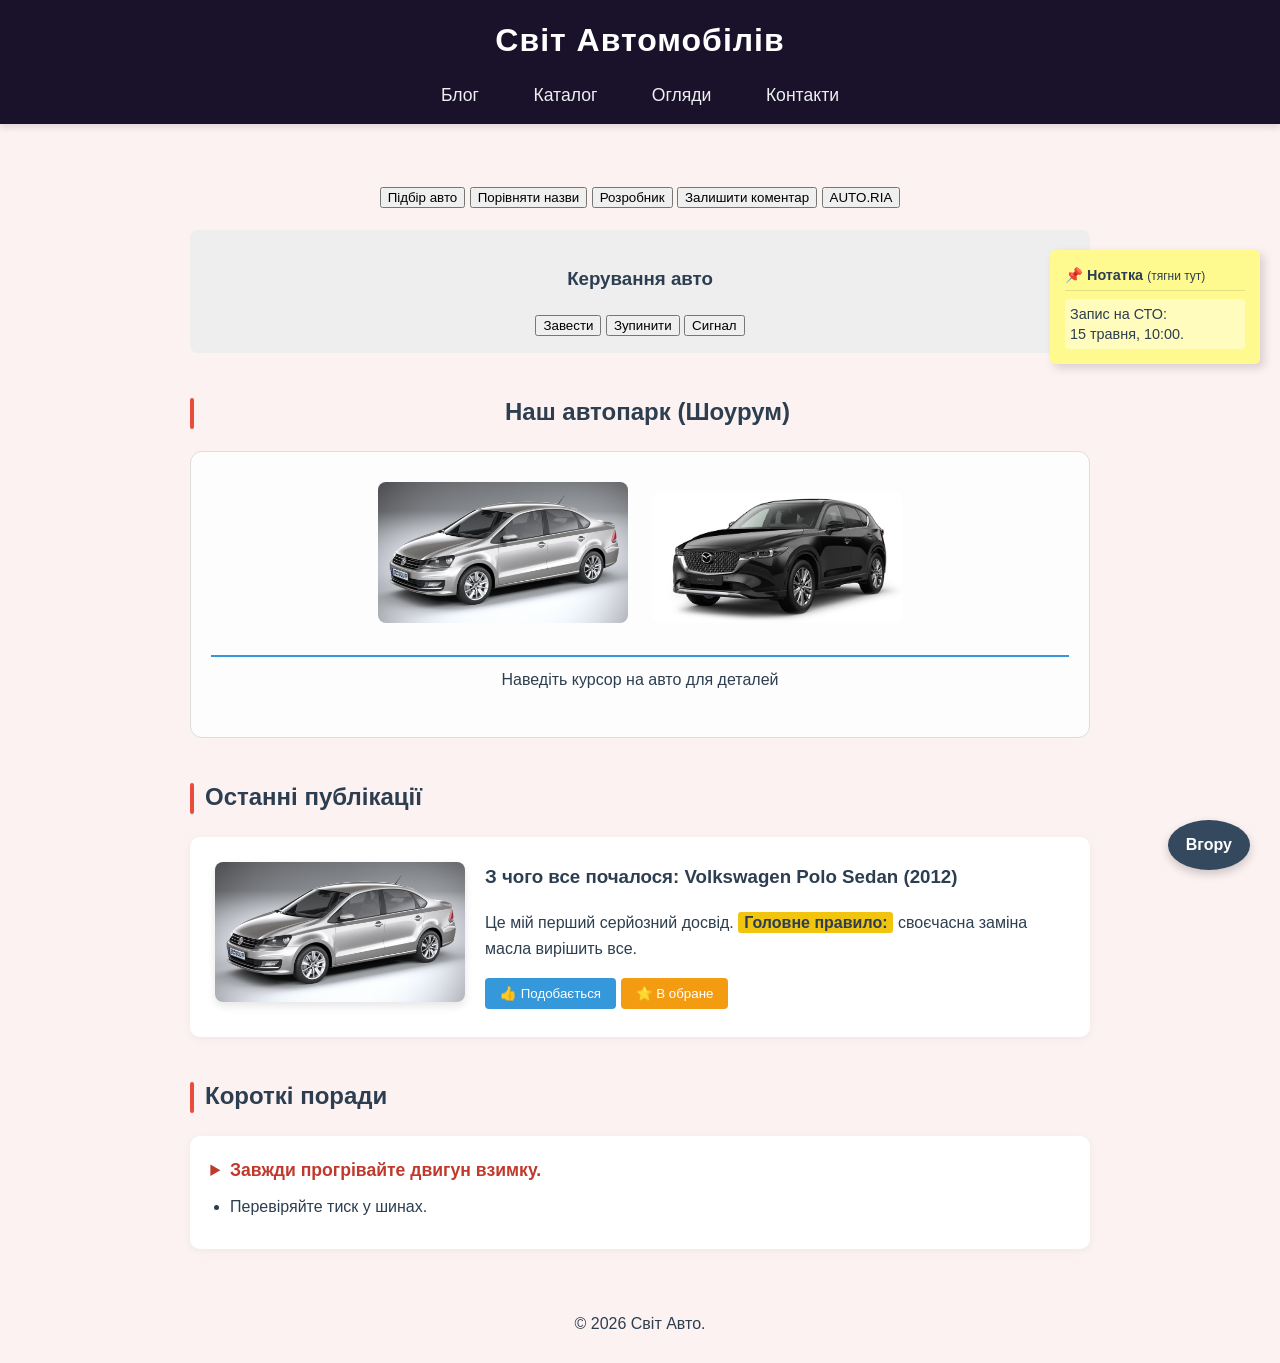
<file: index.html>
<!DOCTYPE html>
<html lang="uk">
<head>
    <meta charset="UTF-8">
    <meta name="author" content="Женя Науменко">
    <title>Блог - Світ Авто (Lab 8)</title>
    <link rel="stylesheet" href="style.css">
    <style>
        /* Стиль для підсвічування елементів списку (Lab 7) */
        .highlight-item {
            background-color: #f1c40f !important;
            color: #2c3e50 !important;
            font-weight: bold;
            transition: 0.3s;
        }
    </style>
</head>
<body>
    <header id="main-header" class="main-header">
        <h1>Світ Автомобілів</h1>
        <nav>
            <ul>
                <li><a href="index.html">Блог</a></li>
                <li><a href="catalog.html">Каталог</a></li>
                <li><a href="reviews.html">Огляди</a></li>
                <li><a href="contacts.html">Контакти</a></li>
            </ul>
        </nav>
    </header>

    <main>
        <div style="text-align: center; margin-bottom: 20px;">
            <button onclick="userDialogue()">Підбір авто</button>
            <button onclick="compareCarNames('Volkswagen', 'Mazda')">Порівняти назви</button>
            <button onclick="showDeveloper('Науменко', 'Євген')">Розробник</button>
            <button onclick="modifyPageDOM()">Залишити коментар</button>
            <button onclick="externalRedirect()">AUTO.RIA</button>
        </div>

        <div id="car-menu" style="background: #eee; padding: 15px; border-radius: 8px; margin-bottom: 20px; text-align: center;">
            <h3>Керування авто</h3>
            <button data-method="startEngine">Завести</button>
            <button data-method="stopEngine">Зупинити</button>
            <button data-method="honk">Сигнал</button>
        </div>

        <section style="margin: 30px 0; text-align: center;">
            <h2>Наш автопарк (Шоурум)</h2>
            <div id="showroom-container" style="background: #fdfdfd; padding: 20px; border-radius: 12px; border: 1px solid #ddd;">
                <img src="vw.jpg" style="width: 250px; margin: 10px; border-radius: 8px; cursor: pointer; transition: 0.3s;" 
                     alt="Volkswagen Polo" data-info="Надійний седан 2012 року.">
                <img src="mazda.jpg" style="width: 250px; margin: 10px; border-radius: 8px; cursor: pointer; transition: 0.3s;" 
                     alt="Mazda CX-5" data-info="Сучасний кросовер 2025 року.">
                
                <div id="showroom-details" style="margin-top: 15px; padding: 10px; border-top: 2px solid #3498db; min-height: 40px;">
                    Наведіть курсор на авто для деталей
                </div>
            </div>
        </section>

        <div id="maintenance-note" class="sticky-note">
    <div class="drag-header">
        <strong>📌 Нотатка</strong> <small>(тягни тут)</small>
    </div>
    <div contenteditable="true" class="editable-text">
        Запис на СТО: <br> 15 травня, 10:00.
    </div>
</div>

        <h2>Останні публікації</h2>
        <div class="blog-post">
            <img src="vw.jpg" alt="Мій VW Polo" class="post-image-float" id="main-car-img">
            <h3 id="vw-title">З чого все почалося: Volkswagen Polo Sedan (2012)</h3>
            <p>
                Це мій перший серйозний досвід. <span class="highlight-text">Головне правило:</span> своєчасна заміна масла вирішить все.
            </p>
            <div style="margin-top: 15px;">
                <button id="like-btn" style="background: #3498db; color: white; border: none; padding: 8px 15px; border-radius: 4px; cursor: pointer;">👍 Подобається</button>
                <button id="favorite-btn" style="background: #f39c12; color: white; border: none; padding: 8px 15px; border-radius: 4px; cursor: pointer;">⭐ В обране</button>
            </div>
        </div>

        <div class="maintenance-tips">
            <h2>Короткі поради</h2>
            <ul class="tips-list" id="interactive-list">
                <li>Завжди прогрівайте двигун взимку.</li>
                <li>Перевіряйте тиск у шинах.</li>
            </ul>
        </div>

        <a href="#main-header" class="btn-up">Вгору</a>
    </main>

    <script>
        alert("Вітаємо у Світі Авто!");
        const originalBg = document.body.style.backgroundColor;
        document.body.style.backgroundColor = "#fdf2f2"; 
        setTimeout(() => { document.body.style.backgroundColor = originalBg; }, 30000);
        document.write("<footer style='text-align:center; padding:10px;'><p>&copy; 2026 Світ Авто.</p></footer>"); //
    </script>
    <script src="script.js"></script>
</body>
</html>
</file>
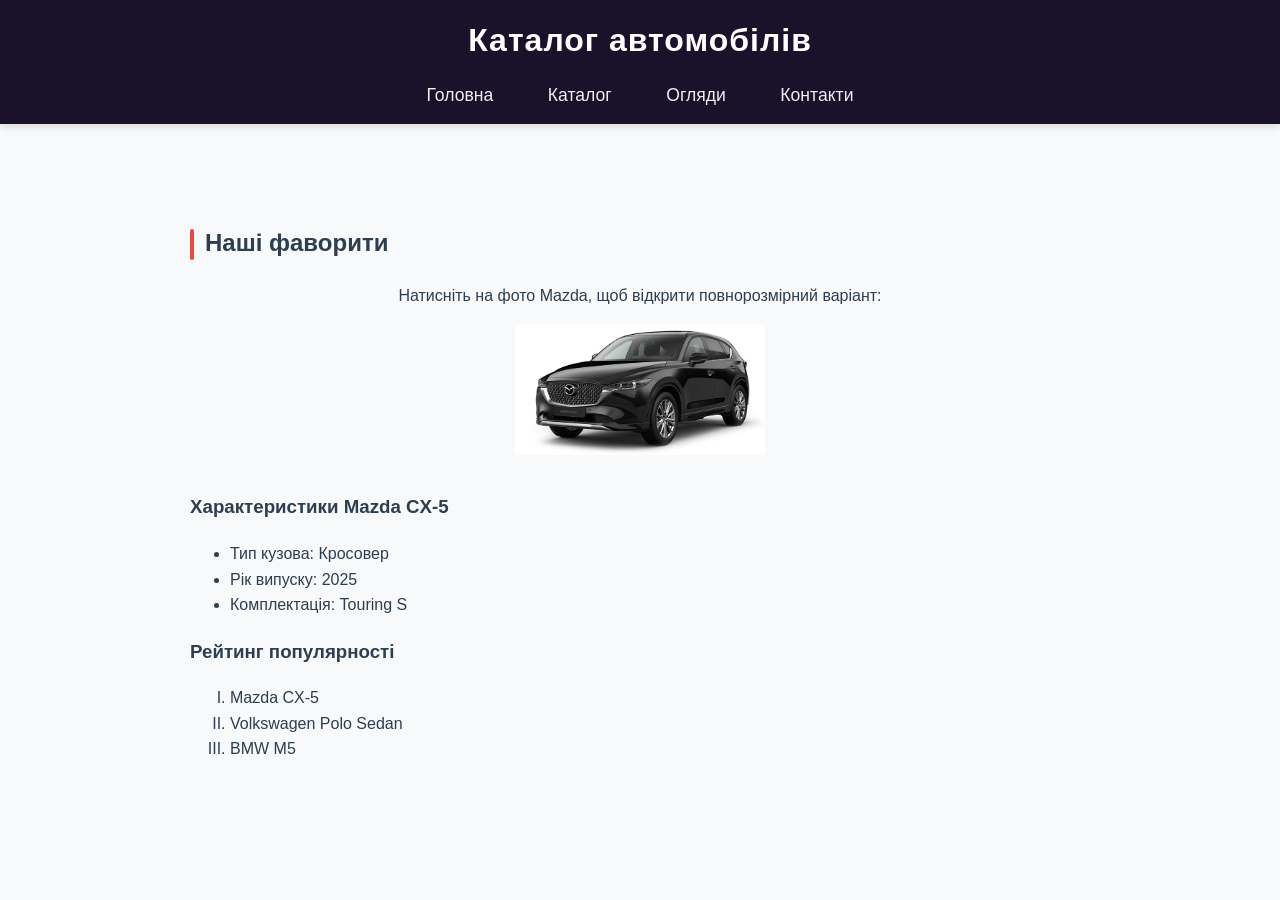
<file: catalog.html>
<!DOCTYPE html>
<html lang="uk">
<head>
    <meta charset="UTF-8">
    <meta name="author" content="Женя Науменко">
    <title>Каталог - Світ Авто</title>
    <link rel="stylesheet" href="style.css">
</head>
<body>
    <header id="main-header">
        <h1>Каталог автомобілів</h1>
        <nav>
            <ul>
                <li><a href="index.html">Головна</a></li>
                <li><a href="catalog.html">Каталог</a></li>
                <li><a href="reviews.html">Огляди</a></li>
                <li><a href="contacts.html">Контакти</a></li>
            </ul>
        </nav>
    </header>

    <main>
        <h2 id="main-favs">Наші фаворити</h2>
        
        <div style="text-align: center; margin-bottom: 30px;">
            <p>Натисніть на фото Mazda, щоб відкрити повнорозмірний варіант:</p>
            <a href="mazda.jpg" target="_blank">
                <img src="mazda.jpg" style="width: 250px;" alt="Mazda CX-5">
            </a>
        </div>

        <h3 id="mazda-section">Характеристики Mazda CX-5</h3>
        <ul class="custom-ul">
            <li>Тип кузова: Кросовер</li>
            <li>Рік випуску: 2025</li>
            <li>Комплектація: Touring S</li>
        </ul>

        <h3>Рейтинг популярності</h3>
        <ol class="custom-ol" type="I">
            <li>Mazda CX-5</li>
            <li>Volkswagen Polo Sedan</li>
            <li>BMW M5</li>
        </ol>
    </main>
</body>
</html>
</file>
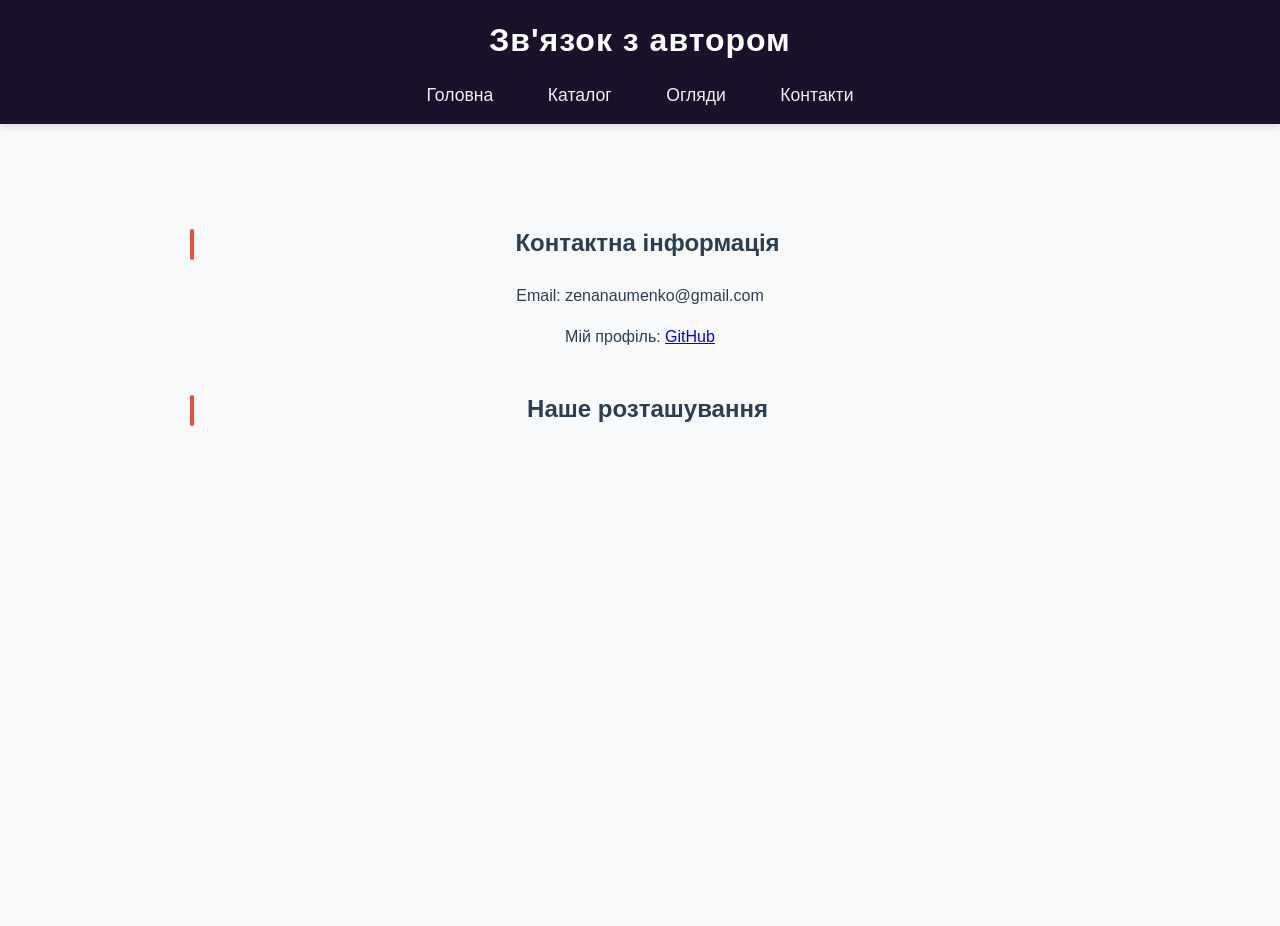
<file: contacts.html>
<!DOCTYPE html>
<html lang="uk">
<head>
    <meta charset="UTF-8">
    <meta name="author" content="Женя Науменко">
    <title>Контакти - Світ Авто</title>
    <link rel="stylesheet" href="style.css">
</head>
<body>
    <header id="main-header">
        <h1>Зв'язок з автором</h1>
        <nav>
            <ul>
                <li><a href="index.html">Головна</a></li>
                <li><a href="catalog.html">Каталог</a></li>
                <li><a href="reviews.html">Огляди</a></li>
                <li><a href="contacts.html">Контакти</a></li>
            </ul>
        </nav>
    </header>

    <main style="text-align: center;">
        <h2>Контактна інформація</h2>
        <p class="important-contact">Email: zenanaumenko@gmail.com</p>
        <p>Мій профіль: <a href="https://github.com/yellowblackie" target="_blank">GitHub</a></p>
        
        <h2 style="margin-top: 40px;">Наше розташування</h2>
        <iframe src="https://maps.google.com/maps?q=Київ&t=&z=13&ie=UTF8&iwloc=&output=embed" width="100%" height="450" style="border:0; max-width: 800px; border-radius: 10px;" allowfullscreen="" loading="lazy"></iframe>
    </main>
</body>
</html>
</file>
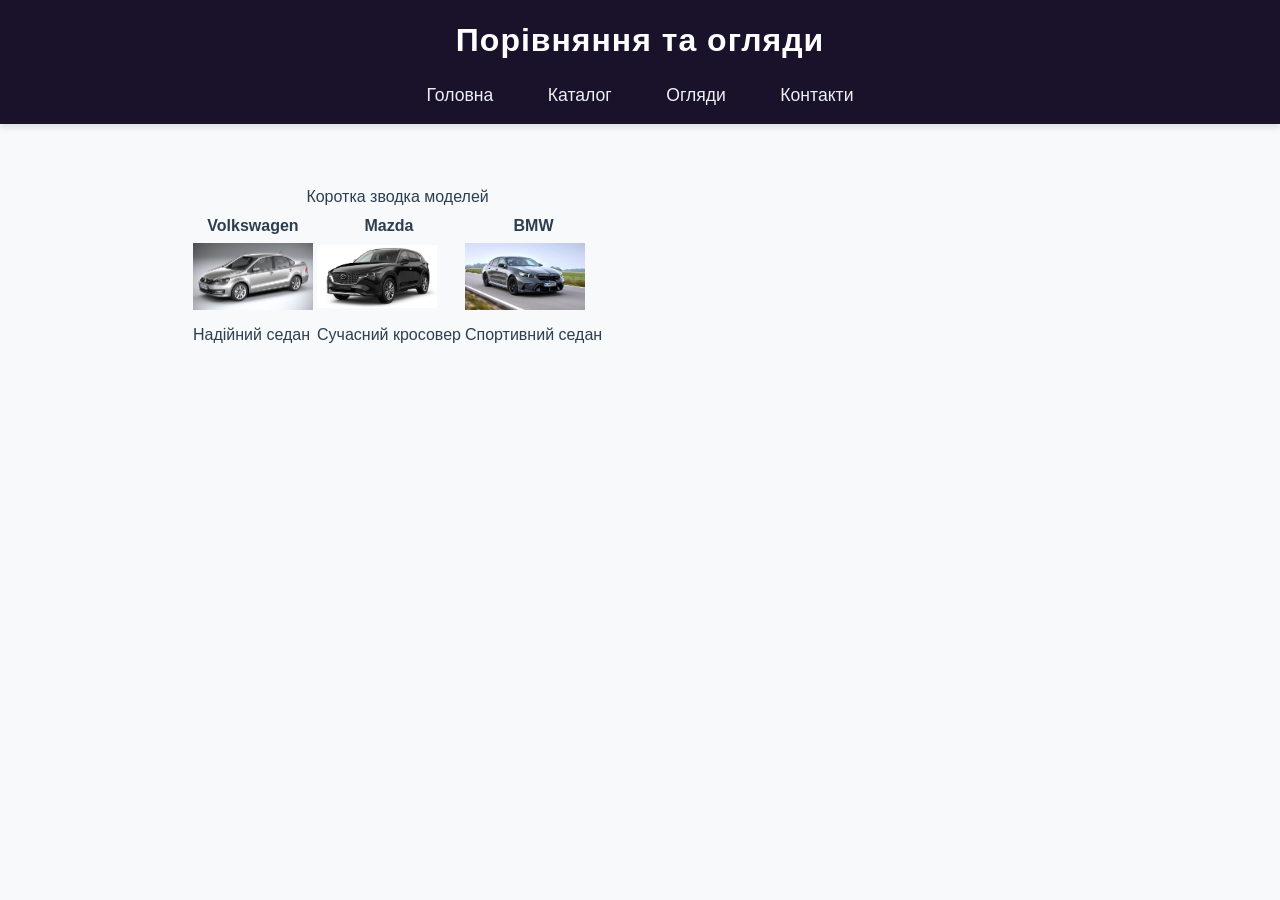
<file: reviews.html>
<!DOCTYPE html>
<html lang="uk">
<head>
    <meta charset="UTF-8">
    <meta name="author" content="Женя Науменко">
    <title>Огляди - Світ Авто</title>
    <link rel="stylesheet" href="style.css">
</head>
<body>
    <header id="main-header">
        <h1>Порівняння та огляди</h1>
        <nav>
            <ul>
                <li><a href="index.html">Головна</a></li>
                <li><a href="catalog.html">Каталог</a></li>
                <li><a href="reviews.html">Огляди</a></li>
                <li><a href="contacts.html">Контакти</a></li>
            </ul>
        </nav>
    </header>

    <main>
        <table class="styled-table">
            <caption>Коротка зводка моделей</caption>
            <tr>
                <th>Volkswagen</th>
                <th>Mazda</th>
                <th>BMW</th>
            </tr>
            <tr>
                <td><img src="vw.jpg" style="width:120px;" alt="VW Polo"></td>
                <td><img src="mazda.jpg" style="width:120px;" alt="Mazda CX-5"></td>
                <td><img src="bmw.jpg" style="width:120px;" alt="BMW M5"></td>
            </tr>
            <tr>
                <td>Надійний седан</td>
                <td>Сучасний кросовер</td>
                <td>Спортивний седан</td>
            </tr>
        </table>
    </main>
</body>
</html>
</file>
<file: style.css>
body {
    background-color: #f8f9fa; 
    font-family: 'Segoe UI', sans-serif; 
    color: #2c3e50; 
    line-height: 1.6;
    margin: 0;
}

main {
    max-width: 900px;
    margin: 0 auto;
    padding: 20px;
}

#main-header {
    background-color: #1a112a;
    padding: 15px 0;
    margin-bottom: 40px;
    box-shadow: 0 4px 6px rgba(0,0,0,0.1);
}

#main-header h1 {
    color: #ffffff;
    text-align: center;
    margin: 0;
    font-size: 2rem;
    letter-spacing: 1px;
}

/* Навігація */
nav ul {
    list-style: none; 
    padding: 0;
    text-align: center;
    margin: 15px 0 0 0;
}
nav ul li { display: inline-block; margin: 0 10px; }
nav ul li a {
    color: #ecf0f1;
    text-decoration: none;
    font-size: 1.1rem;
    padding: 8px 15px;
    border-radius: 5px;
    transition: 0.3s;
}
nav ul li a:hover { background-color: #3498db; }

/*  ПСЕВДОКЛАСИ ПОСИЛАНЬ */
.read-more-link:link { color: #2980b9; font-weight: bold; text-decoration: none; }
.read-more-link:visited { color: #8e44ad; }
.read-more-link:hover { color: #e74c3c; text-decoration: underline; }
.read-more-link:active { color: #f39c12; }

/*  ПСЕВДОЕЛЕМЕНТИ (BEFORE / AFTER) */
/* вертикальна лінія перед заголовками H2 */
h2 {
    position: relative;
    padding-left: 15px;
    margin-top: 40px;
}
h2::before {
    content: "";
    position: absolute;
    left: 0;
    top: 5px;
    width: 4px;
    height: 80%;
    background-color: #e74c3c;
    border-radius: 2px;
}

/* стрілочка до посилання "Читати повні характеристики" */
.read-more-link::after {
    content: " \2192"; 
    transition: 0.3s;
}
.read-more-link:hover::after {
    padding-left: 5px; /* Стрілочка від'їжджає вправо при наведенні */
}

/* FLOAT ТА БЛОЧНІ ЕЛЕМЕНТИ */
.blog-post {
    background-color: #ffffff;
    padding: 25px;
    border-radius: 10px;
    box-shadow: 0 2px 10px rgba(0,0,0,0.05);
    margin-bottom: 30px;
}
.blog-post h3 { margin-top: 0; color: #2c3e50; }

/* Плаваюча картинка: текст обтікає її справа */
.post-image-float {
    float: left; 
    width: 250px; 
    margin-right: 20px;
    margin-bottom: 10px;
    border-radius: 8px;
    box-shadow: 0 4px 8px rgba(0,0,0,0.1);
}
/* Рядковий елемент span */
.highlight-text {
    background-color: #f1c40f;
    padding: 2px 6px;
    border-radius: 3px;
    font-weight: bold;
}
/* Очищення потоку  */
.blog-post::after {
    content: "";
    display: table;
    clear: both;
}

/*  POSITION (RELATIVE / ABSOLUTE / FIXED) */
/* Якір для абсолютного позиціонування */
.promo-banner {
    position: relative;
    background-color: #ecf0f1;
    padding: 30px 25px 25px;
    border-radius: 10px;
    border-left: 5px solid #3498db;
    margin-bottom: 40px;
}

/* Абсолютно позиційований бейдж "Новий огляд" */
.badge-hot {
    position: absolute;
    top: -12px;
    right: 30px;
    background-color: #e74c3c;
    color: white;
    padding: 5px 15px;
    border-radius: 20px;
    font-size: 0.85rem;
    font-weight: bold;
    text-transform: uppercase;
    letter-spacing: 1px;
}

/* Фіксована кнопка вгору */
.btn-up {
    position: fixed;
    bottom: 30px;
    right: 30px;
    background-color: #34495e;
    color: white;
    padding: 12px 18px;
    border-radius: 50%;
    text-decoration: none;
    font-weight: bold;
    box-shadow: 0 4px 10px rgba(0,0,0,0.2);
    z-index: 1000;
}
.btn-up:hover { background-color: #2c3e50; }

/*FIRST-CHILD */
.tips-list {
    background-color: #ffffff;
    padding: 20px 20px 20px 40px;
    border-radius: 10px;
    box-shadow: 0 2px 10px rgba(0,0,0,0.05);
}
.tips-list li { margin-bottom: 10px; }

/* Виділяє найважливішу (першу) пораду в списку */
.tips-list li:first-child {
    color: #c0392b;
    font-weight: bold;
    font-size: 1.1rem;
    list-style-type: disclosure-closed;
}

/* Підсвічування елементів списку */
.highlight-list-item {
    background-color: #f1c40f;
    color: #000;
    font-weight: bold;
    border-radius: 5px;
    padding: 2px 5px;
    transition: 0.3s;
}

/* Шоурум */
.car-showroom {
    margin-top: 50px;
}
.showroom-box {
    background: #fdfdfd;
    padding: 20px;
    border-radius: 12px;
    border: 1px solid #ddd;
    text-align: center;
}
.showroom-img {
    width: 280px;
    margin: 15px;
    border-radius: 8px;
    cursor: pointer;
    box-shadow: 0 4px 8px rgba(0,0,0,0.1);
    transition: 0.3s;
}
.details-panel {
    margin-top: 15px;
    padding: 10px;
    font-size: 1.1rem;
    color: #2c3e50;
    border-top: 2px solid #3498db;
    min-height: 40px;
}

/* Стікер пам'ятка */
.sticky-note {
    position: absolute;
    top: 250px;
    right: 20px;
    width: 180px;
    background: #fffa90; /* Класичний колір стікера */
    padding: 15px;
    border-radius: 5px;
    box-shadow: 4px 4px 10px rgba(0,0,0,0.15);
    cursor: grab;
    z-index: 9999;
    font-size: 0.9rem;
    line-height: 1.4;
    user-select: none;
}
.sticky-note:active { cursor: grabbing; }

/* Шапка нотатки для перетягування */
.drag-header {
    cursor: grab;
    padding-bottom: 5px;
    border-bottom: 1px solid rgba(0,0,0,0.1);
    margin-bottom: 8px;
}
.drag-header:active {
    cursor: grabbing;
}

/* Зона редагування тексту */
.editable-text {
    cursor: text;
    padding: 5px;
    background: rgba(255, 255, 255, 0.4);
    border-radius: 4px;
    min-height: 40px;
    outline: none; /* Прибирає стандартну синю рамку браузера при кліку */
}
.editable-text:focus {
    background: rgba(255, 255, 255, 0.8);
}
</file>
